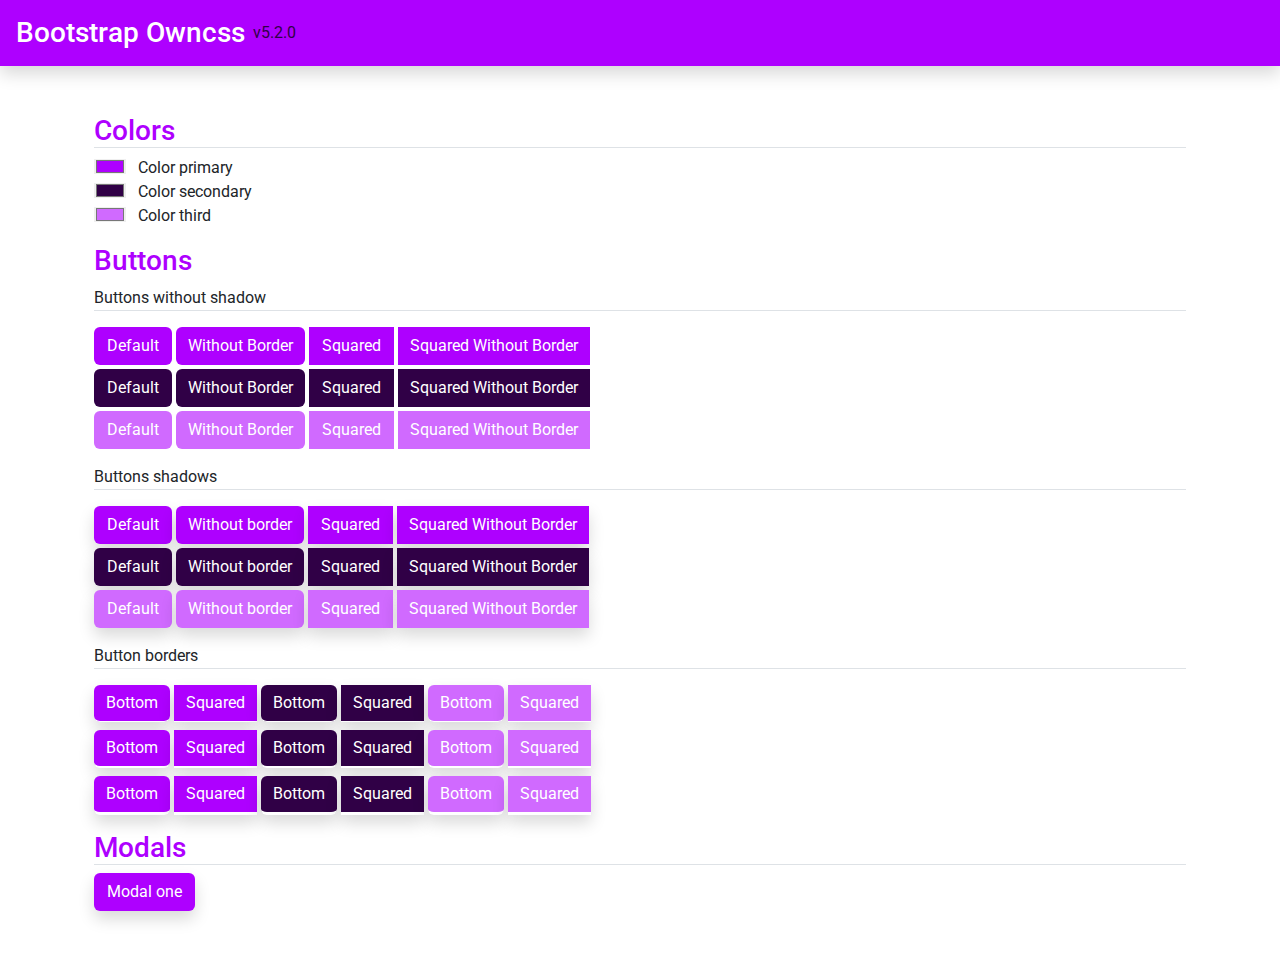
<file: index.html>
<!DOCTYPE html>
<html lang="en">
  <head>
    <meta charset="UTF-8" />
    <meta http-equiv="X-UA-Compatible" content="IE=edge" />
    <meta name="viewport" content="width=device-width, initial-scale=1.0" />
    <link href="bootstrap.css" rel="stylesheet" />
    <link href="bootstrap-own.css" rel="stylesheet" />
    <title>Owncss</title>
  </head>
  <body>
    <!-- NAVBAR -->
    <nav class="d-flex align-items-center p-3 text-whitce bg-color shadow">
      <h3 class="mb-0 text-white">Bootstrap Owncss</h3>
      <p class="ms-2 mb-0 text-secolor">v5.2.0</p>
    </nav>

    <!-- CONTENT CONTAINER -->
    <div class="container px-4 py-5">
      <h3 class="text-color border-bottom">Colors</h3>
      <!-- PRIMARY -->
      <div class="d-flex align-items-center">
        <div class="flex-shrink-0">
          <input
            type="color"
            id="primaryPicker"
            class="me-2"
            style="border: 0; height: 15px; width: 32px"
          />
        </div>
        <div class="flex-grow-1 ms-1" id="primaryColor">Color primary</div>
      </div>
      <!-- SECONDARY -->
      <div class="d-flex align-items-center">
        <div class="flex-shrink-0">
          <input
            type="color"
            id="secondaryPicker"
            class="me-2"
            style="border: 0; height: 15px; width: 32px"
          />
        </div>
        <div class="flex-grow-1 ms-1" id="secondaryColor">Color secondary</div>
      </div>
      <!-- THIRD -->
      <div class="d-flex align-items-center mb-3">
        <div class="flex-shrink-0">
          <input
            type="color"
            id="thirdPicker"
            class="me-2"
            style="border: 0; height: 15px; width: 32px"
          />
        </div>
        <div class="flex-grow-1 ms-1" id="thirdColor">Color third</div>
      </div>
      <!-- TITLE -->
      <h3 class="text-color">Buttons</h3>
      <!-- SUBTITLE -->
      <p class="border-bottom">Buttons without shadow</p>
      <!-- PRIMARY COLOR BUTTONS -->
      <div class="d-flex gap-1 mb-1">
        <button class="btn btn-color">Default</button>
        <button class="btn btn-color border-0">Without Border</button>
        <button class="btn btn-color rounded-0">Squared</button>
        <button class="btn btn-color rounded-0 border-0">
          Squared Without Border
        </button>
      </div>
      <!-- SECONDARY COLOR BUTTONS -->
      <div class="d-flex gap-1 mb-1">
        <button class="btn btn-secolor">Default</button>
        <button class="btn btn-secolor border-0">Without Border</button>
        <button class="btn btn-secolor rounded-0">Squared</button>
        <button class="btn btn-secolor rounded-0 border-0">
          Squared Without Border
        </button>
      </div>
      <!-- THIRD COLOR BUTTONS -->
      <div class="d-flex gap-1 mb-3">
        <button class="btn btn-thcolor">Default</button>
        <button class="btn btn-thcolor border-0">Without Border</button>
        <button class="btn btn-thcolor rounded-0">Squared</button>
        <button class="btn btn-thcolor rounded-0 border-0">
          Squared Without Border
        </button>
      </div>
      <!-- SHADOWs -->
      <p class="border-bottom">Buttons shadows</p>
      <div class="d-flex gap-1 mb-1">
        <button class="btn btn-color shadow">Default</button>
        <button class="btn btn-color shadow border-0">Without border</button>
        <button class="btn btn-color shadow rounded-0">Squared</button>
        <button class="btn btn-color shadow rounded-0 border-0">
          Squared Without Border
        </button>
      </div>
      <div class="d-flex gap-1 mb-1">
        <button class="btn btn-secolor shadow">Default</button>
        <button class="btn btn-secolor shadow border-0">Without border</button>
        <button class="btn btn-secolor shadow rounded-0">Squared</button>
        <button class="btn btn-secolor shadow rounded-0 border-0">
          Squared Without Border
        </button>
      </div>
      <div class="d-flex gap-1 mb-3">
        <button class="btn btn-thcolor shadow">Default</button>
        <button class="btn btn-thcolor shadow border-0">Without border</button>
        <button class="btn btn-thcolor shadow rounded-0">Squared</button>
        <button class="btn btn-thcolor shadow rounded-0 border-0">
          Squared Without Border
        </button>
      </div>
      <!-- SUBTITLE -->
      <p class="border-bottom">Button borders</p>
      <div class="d-flex gap-1">
        <button class="btn btn-color shadow border-0 b1-bottom border-color">
          Bottom
        </button>
        <button class="btn btn-color shadow rounded-0 border-0 b1-bottom">
          Squared
        </button>
        <button
          class="btn btn-secolor shadow border-0 b1-bottom border-secolor"
        >
          Bottom
        </button>
        <button
          class="btn btn-secolor shadow rounded-0 border-0 b1-bottom border-secolor"
        >
          Squared
        </button>
        <button
          class="btn btn-thcolor shadow border-0 b1-bottom border-thcolor"
        >
          Bottom
        </button>
        <button
          class="btn btn-thcolor shadow rounded-0 border-0 b1-bottom border-thcolor"
        >
          Squared
        </button>
      </div>
      <div class="d-flex gap-1 mt-2">
        <button class="btn btn-color shadow border-0 b2-bottom">Bottom</button>
        <button class="btn btn-color shadow rounded-0 border-0 b2-bottom">
          Squared
        </button>
        <button class="btn btn-secolor shadow border-0 b2-bottom">
          Bottom
        </button>
        <button class="btn btn-secolor shadow rounded-0 border-0 b2-bottom">
          Squared
        </button>
        <button class="btn btn-thcolor shadow border-0 b2-bottom">
          Bottom
        </button>
        <button class="btn btn-thcolor shadow rounded-0 border-0 b2-bottom">
          Squared
        </button>
      </div>
      <div class="d-flex gap-1 mt-2 mb-3">
        <button class="btn btn-color shadow border-0 b3-bottom">Bottom</button>
        <button class="btn btn-color shadow rounded-0 border-0 b3-bottom">
          Squared
        </button>
        <button class="btn btn-secolor shadow border-0 b3-bottom">
          Bottom
        </button>
        <button class="btn btn-secolor shadow rounded-0 border-0 b3-bottom">
          Squared
        </button>
        <button class="btn btn-thcolor shadow border-0 b3-bottom">
          Bottom
        </button>
        <button class="btn btn-thcolor shadow rounded-0 border-0 b3-bottom">
          Squared
        </button>
      </div>
      <!-- Modals -->
      <h3 class="text-color border-bottom">Modals</h3>
      <!-- Buttons to call modals -->
      <div class="d-flex gap-1 mt-2 mb-3">
        <button
          type="button"
          class="btn btn-color shadow"
          data-bs-toggle="modal"
          data-bs-target="#modal-one"
        >
          Modal one
        </button>
      </div>
      <!-- MODAL ONE -->
      <div class="modal fade bg-blur" id="modal-one" tabindex="-1" aria-hidden="true">
        <div class="modal-dialog">
          <div class="modal-content border-0">
            <div class="modal-header bg-color">
              <h5 class="modal-title text-light">Modal one</h5>
              <button
                type="button"
                class="btn-close btn-close-white"
                data-bs-dismiss="modal"
                aria-label="Close"
              ></button>
            </div>
            <div class="modal-body pb-1">
              <p class="pb-0">
                Lorem ipsum dolor sit amet, consectetur adipisicing elit.
                Dignissimos, iusto.
              </p>
            </div>
            <div class="modal-footer">
              <button
                type="button"
                class="btn btn-secondary"
                data-bs-dismiss="modal"
              >
                Close
              </button>
              <button type="button" class="btn btn-primary">
                Save changes
              </button>
            </div>
          </div>
        </div>
      </div>
    </div>
    <script src="ripple.js"></script>
    <script src="color.js"></script>
    <script src="bootstrap.min.js"></script>
  </body>
</html>
</file>
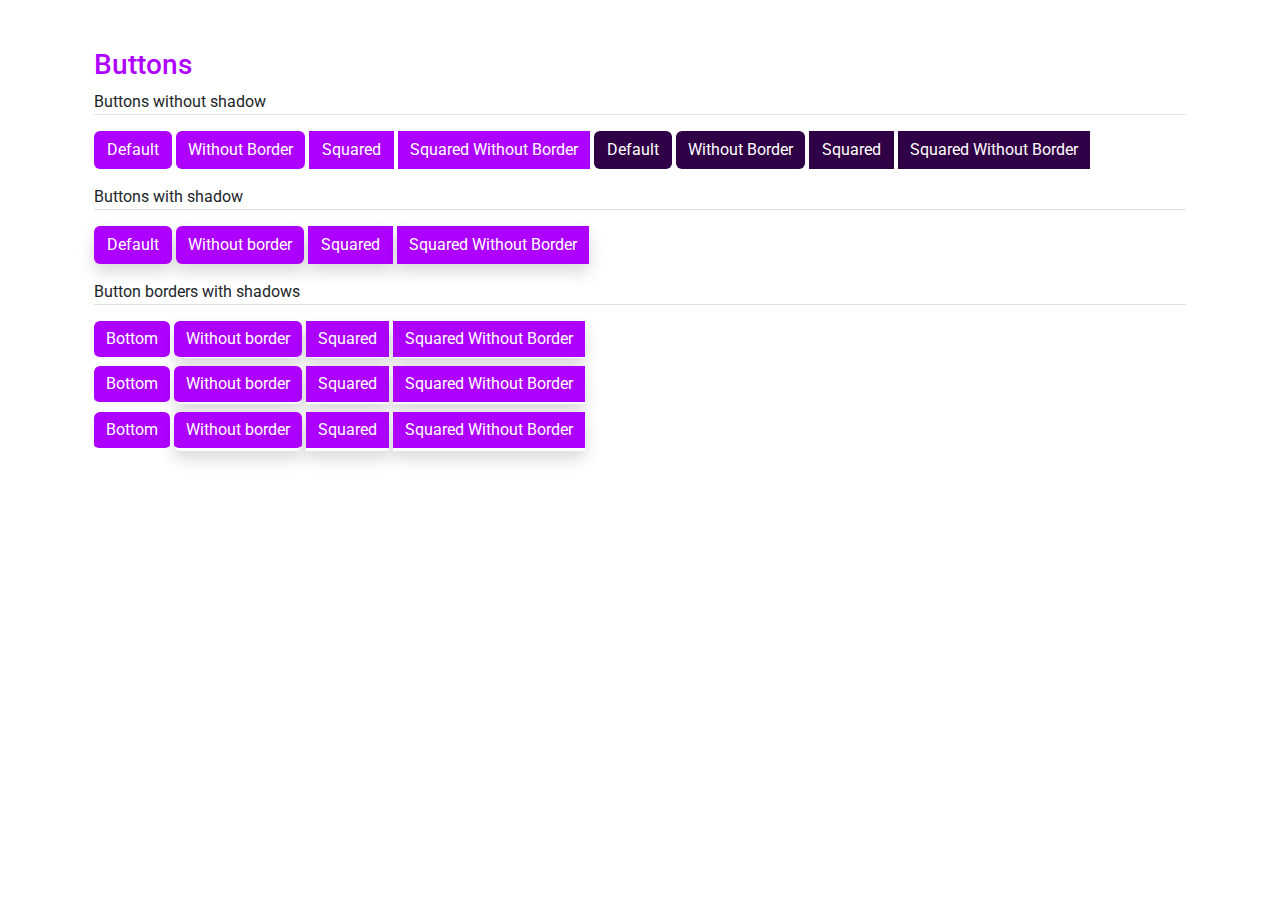
<file: preview.html>
<!DOCTYPE html>
<html lang="en">
  <head>
    <meta charset="UTF-8" />
    <meta http-equiv="X-UA-Compatible" content="IE=edge" />
    <meta name="viewport" content="width=device-width, initial-scale=1.0" />
    <link href="bootstrap-5.2.0.css" rel="stylesheet" />
    <link href="bootstrap-own.css" rel="stylesheet" />
    <title>Owncss</title>
  </head>
  <body>
    <div class="container px-4 py-5">
      <!-- TITLE -->
      <h3 class="text-color">Buttons</h3>
      <!-- SUBTITLE -->
      <p class="border-bottom">Buttons without shadow</p>
      <div class="d-flex gap-1 mb-3">
        <button class="btn btn-color">Default</button>
        <button class="btn btn-color border-0">Without Border</button>
        <button class="btn btn-color rounded-0">Squared</button>
        <button class="btn btn-color rounded-0 border-0">
          Squared Without Border
        </button>
        <button class="btn btn-secolor">Default</button>
        <button class="btn btn-secolor border-0">Without Border</button>
        <button class="btn btn-secolor rounded-0">Squared</button>
        <button class="btn btn-secolor rounded-0 border-0">
          Squared Without Border
        </button>
      </div>
      <!-- SUBTITLE -->
      <p class="border-bottom">Buttons with shadow</p>
      <div class="d-flex gap-1 mb-3">
        <button class="btn btn-color shadow">Default</button>
        <button class="btn btn-color shadow border-0">Without border</button>
        <button class="btn btn-color shadow rounded-0">Squared</button>
        <button class="btn btn-color shadow rounded-0 border-0">
          Squared Without Border
        </button>
      </div>
      <!-- SUBTITLE -->
      <p class="border-bottom">Button borders with shadows</p>
      <div class="d-flex gap-1">
        <button class="btn btn-color border-0 b1-bottom">Bottom</button>
        <button class="btn btn-color shadow border-0 b1-bottom">
          Without border
        </button>
        <button class="btn btn-color shadow rounded-0 border-0 b1-bottom">
          Squared
        </button>
        <button class="btn btn-color shadow rounded-0 border-0 b1-bottom">
          Squared Without Border
        </button>
      </div>
      <div class="d-flex gap-1 mt-2">
        <button class="btn btn-color border-0 b2-bottom">Bottom</button>
        <button class="btn btn-color shadow border-0 b2-bottom">
          Without border
        </button>
        <button class="btn btn-color shadow rounded-0 border-0 b2-bottom">
          Squared
        </button>
        <button class="btn btn-color shadow rounded-0 border-0 b2-bottom">
          Squared Without Border
        </button>
      </div>
      <div class="d-flex gap-1 mt-2">
        <button class="btn btn-color border-0 b3-bottom">Bottom</button>
        <button class="btn btn-color shadow border-0 b3-bottom">
          Without border
        </button>
        <button class="btn btn-color shadow rounded-0 border-0 b3-bottom">
          Squared
        </button>
        <button class="btn btn-color shadow rounded-0 border-0 b3-bottom">
          Squared Without Border
        </button>
      </div>
      
    </div>
    <script src="ripple.js"></script>
  </body>
</html>
</file>
